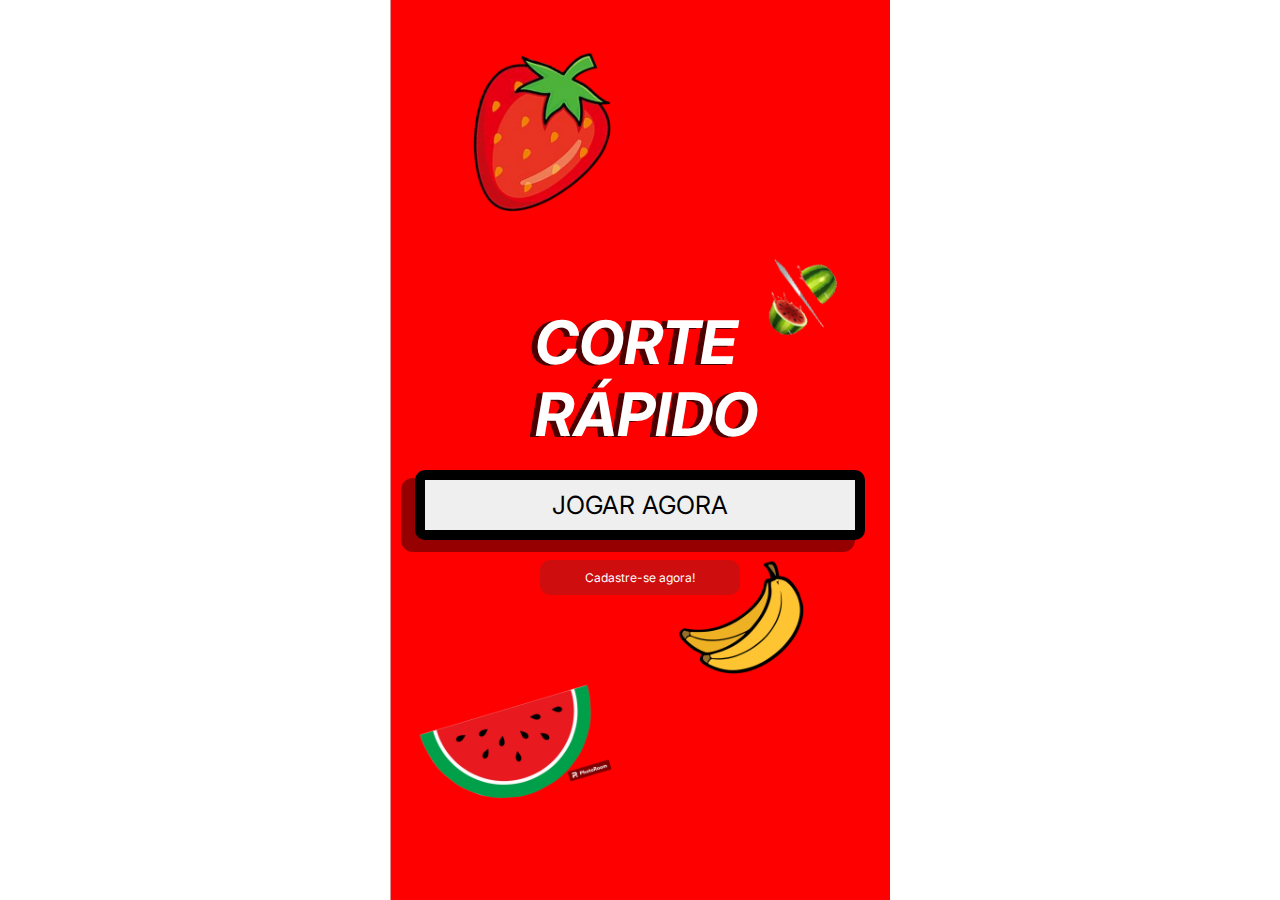
<file: index.html>
<!DOCTYPE html>
<html lang="pt-br">
<head>
    <meta charset="UTF-8">
    <meta name="viewport" content="width=, initial-scale=1.0">
    <title>Corte Rapido</title>

    <link rel="stylesheet" href="style.css">
</head>
<body>
        <div class="centralizar">
            <div class="texto">
            <h1><i>CORTE</i></h1>
            <h1><i>RÁPIDO</i></h1>
            </div>

            <div id="buttons">
                <button id="Play">JOGAR AGORA</button>
                <br>
                <button id="Cadastro">Cadastre-se agora!</button>
            </div>

        </div>
</body>
</html>
</file>
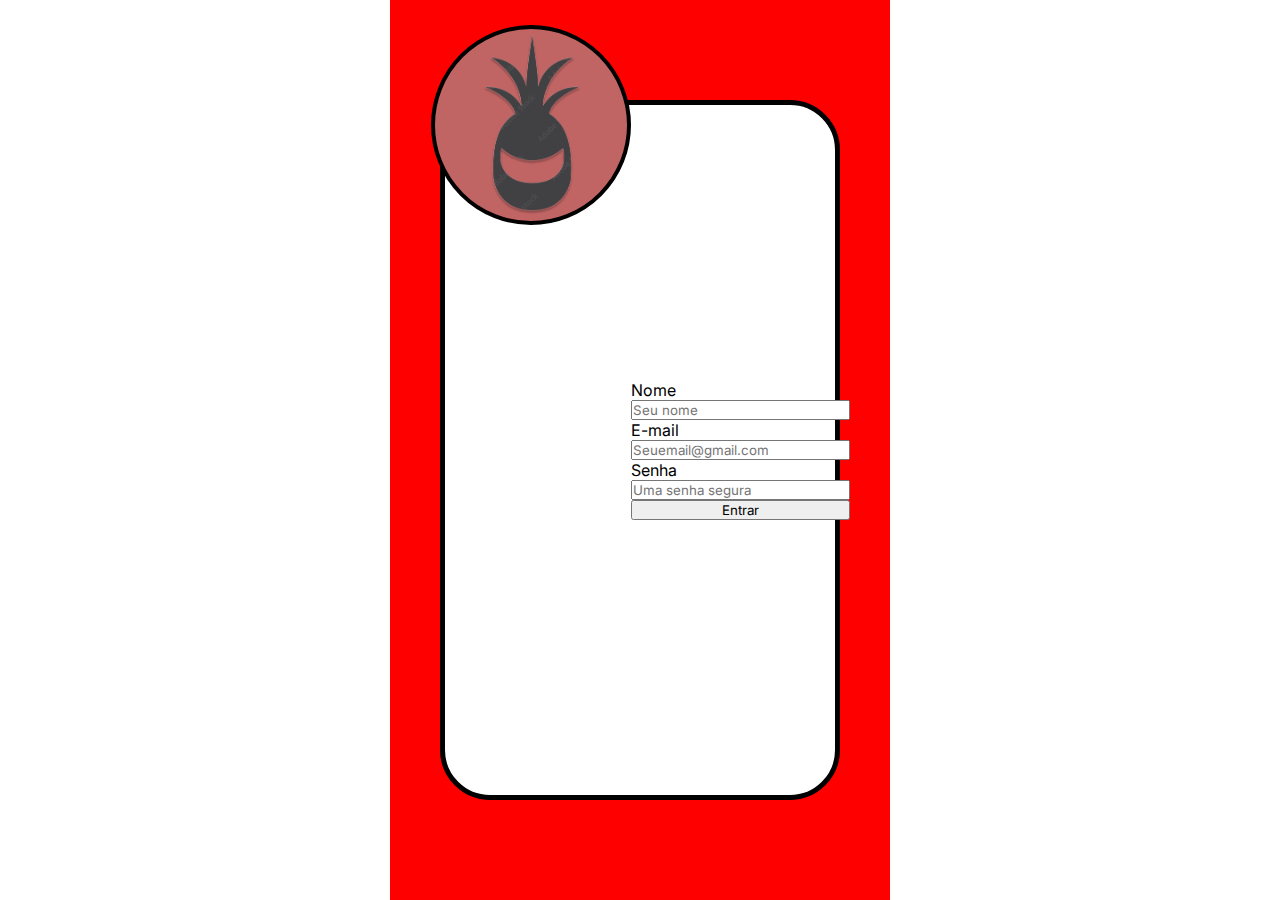
<file: cadastro.html>
<!DOCTYPE html>
<html lang="pt-br">
<head>
    <meta charset="UTF-8">
    <meta name="viewport" content="width=device-width, initial-scale=1.0">
    <title>Cadastro</title>

    <link rel="stylesheet" href="style-cadastro.css">

</head>
<body>
    <div class="centralizar">
        
        <div class="fundo">

            <div class="bola">
                <img id="abacaxi" src="imgs/abacaxi.png" alt="">
            </div>
            
            <form id="form" method="get">
                <label for="Nome">Nome</label>
                <input type="text" id="nome" placeholder="Seu nome">
                <label for="email">E-mail</label>
                <input type="email" id="email" placeholder="Seuemail@gmail.com">
                <label for="Senha">Senha</label>
                <input type="password" id="senha" placeholder="Uma senha segura">
                <button id="entrar">Entrar</button>
            </form>


        </div> 

    </div>
</body>
</html>
</file>
<file: style.css>
@import url('https://fonts.googleapis.com/css2?family=Inter:wght@600;700&display=swap');


* {
    padding: 0%;
    margin: 0%;
    font-family: 'Inter', sans-serif;
    box-sizing: border-box;
}
body {
    background-color: #fff;
    display: flex;
    justify-content: center;
    align-items: center;
    width: 100%;
    height: 100vh;
}

.centralizar {
    display: flex;
    flex-direction: column;
    justify-content: center;
    align-items: center;
    background-image: url(imgs/Figma\ basics.png);
    background-position: center;
    background-repeat: no-repeat;
    background-size: cover;
    height: 100%;
    width: 500px;
}

.centralizar .texto h1 {
    font-size: 60px;
    max-width: 10px;
    text-align: center;
    color: #fff;
    text-shadow: -6px 1px 0px rgba(0,0,0,0.7);
    margin-left: 20px;
}

.texto{
    background-color: rgb(255, 0, 0);
    width: 250px;
}

#buttons #Play{
    margin-top: 20px;
    font-size: 25px;
    border-radius: 10px;
    border: black 10px solid;
    padding: 10px;
    width: 450px;
    box-shadow: -12px 10px 0px 2px rgba(0, 0, 0, 0.411);
}
#buttons #Cadastro{
    margin-top: 20px;
    font-size: 12px;
    border-radius: 10px;
    border: none;
    padding: 10px;
    width: 200px;
    margin-left: 125px;
    color: #fff;
    background-color: #ce0e0e;
}
</file>
<file: style-cadastro.css>
@import url('https://fonts.googleapis.com/css2?family=Inter:wght@600;700&display=swap');


* {
    padding: 0%;
    margin: 0%;
    font-family: 'Inter', sans-serif;
    box-sizing: border-box;
}
body {
    background-color: #fff;
    display: flex;
    justify-content: center;
    align-items: center;
    width: 100%;
    height: 100vh;
}

.centralizar {
    display: flex;
    flex-direction: column;
    justify-content: center;
    align-items: center;
    background-color: #f00;
    background-position: center;
    background-repeat: no-repeat;
    background-size: cover;
    height: 100%;
    width: 500px;
}

.bola {
    width: 200px;
    height: 200px;
    background-color: rgb(192, 100, 100);
    border-radius: 100%;
    border: black 4px solid;
    margin-top: -80px;
}
.bola img{
    margin-left: -53px;
    width: 300px;
}

.fundo{
    background-color: #fff;
    width: 400px;
    height: 700px;
    display: flex;
    justify-content: center;
    border: #000 5px solid;
    border-radius: 50px;
    
}

#form {
    display: flex;
    justify-content: center;
    flex-direction: column;
}
</file>
